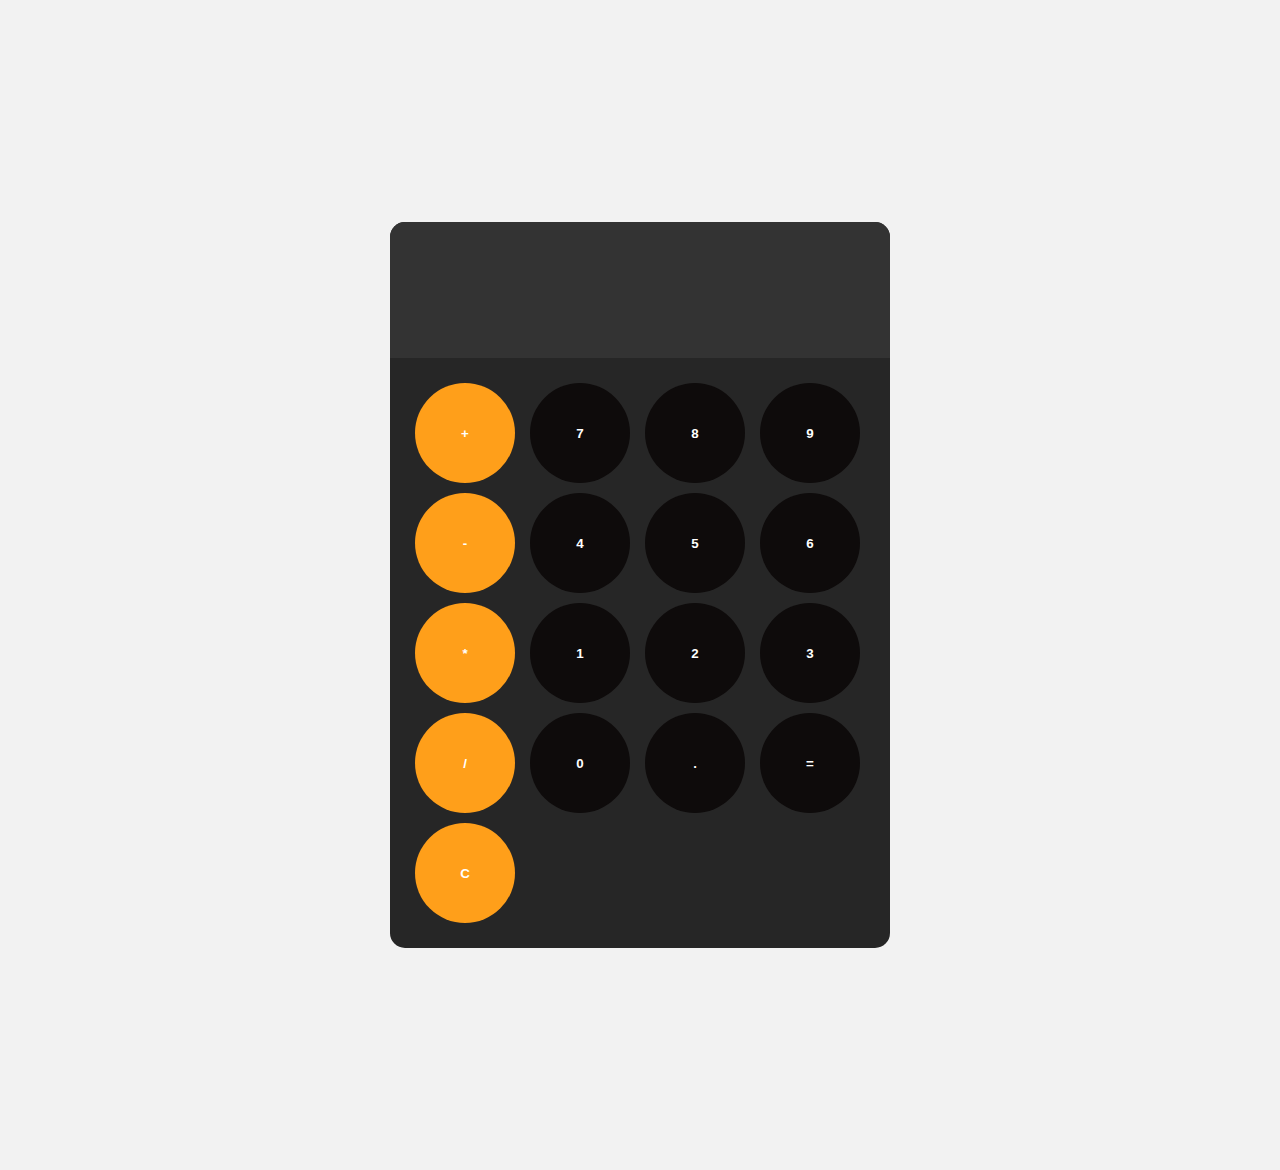
<file: javascript-projects/index.html>
<!DOCTYPE html>
<html>

<head>
    <meta charset="utf-8">
    <meta http-equiv="X-UA-Compatible" content="IE=edge">
    <title>Document</title>
    <meta name="description" content="">
    <meta name="viewport" content="width=device-width, initial-scale=1">
    <link rel="stylesheet" href="style.css">
</head>

<body>

    <div id="calculator">
        <input id="display" readonly>
        <div id="keys">
            <button onclick="appendToDisplay('+')" class="operator-btn">+</button>
            <button onclick="appendToDisplay('7')">7</button>
            <button onclick="appendToDisplay('8')">8</button>
            <button onclick="appendToDisplay('9')">9</button>
            <button onclick="appendToDisplay('-')" class="operator-btn">-</button>
            <button onclick="appendToDisplay('4')">4</button>
            <button onclick="appendToDisplay('5')">5</button>
            <button onclick="appendToDisplay('6')">6</button>
            <button onclick="appendToDisplay('*')" class="operator-btn">*</button>
            <button onclick="appendToDisplay('1')">1</button>
            <button onclick="appendToDisplay('2')">2</button>
            <button onclick="appendToDisplay('3')">3</button>
            <button onclick="appendToDisplay('/')" class="operator-btn">/</button>
            <button onclick="appendToDisplay('0')">0</button>
            <button onclick="appendToDisplay('.')">.</button>
            <button onclick="calculate()">=</button>
            <button onclick="clearDisplay()" class="operator-btn">C</button>
        </div>
    </div>

    <script src="index.js" async defer></script>
</body>

</html>
</file>
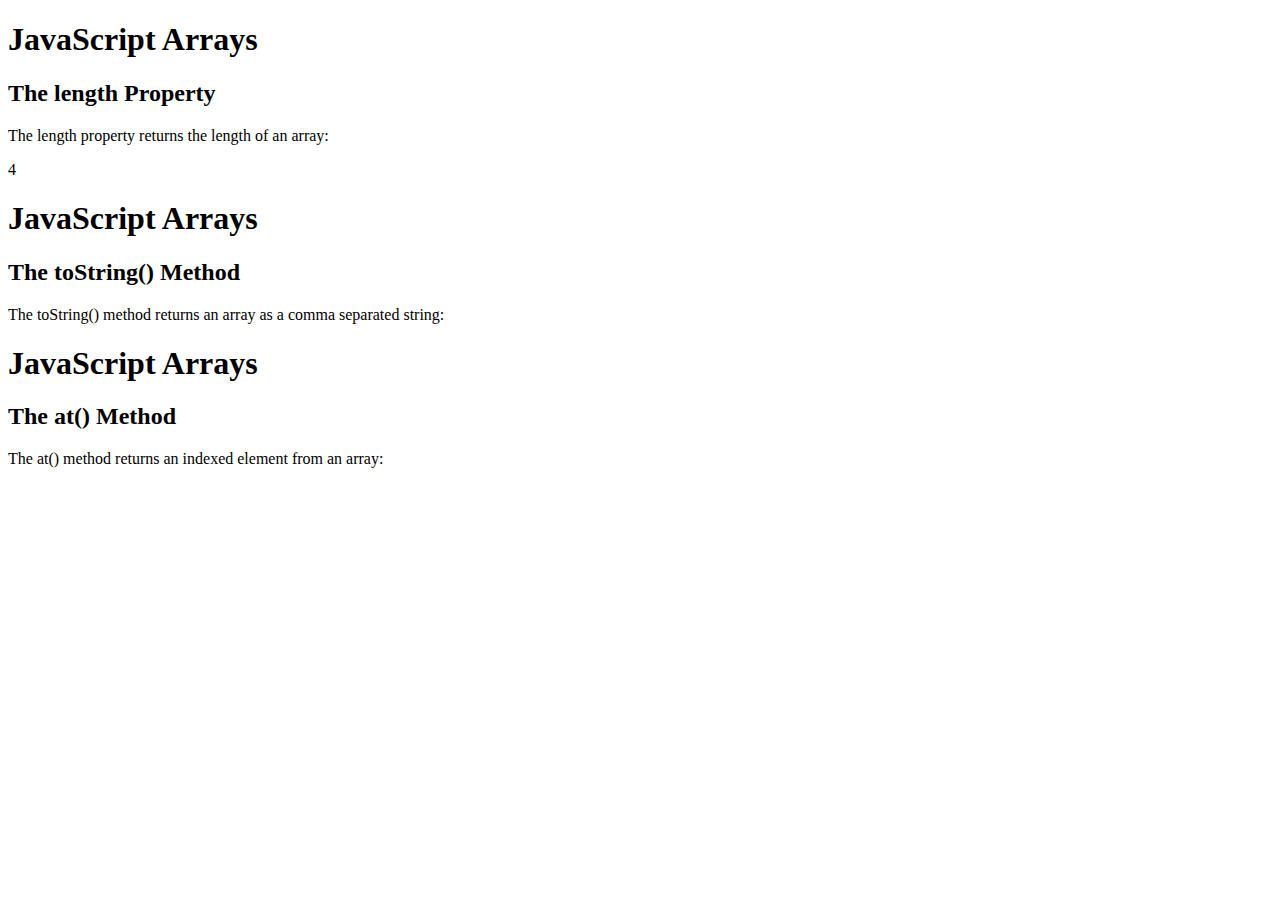
<file: CODES/project1.html>
<!DOCTYPE html>
<html>

<body>
    <h1>JavaScript Arrays</h1>
    <h2>The length Property</h2>

    <p>The length property returns the length of an array:</p>

    <p id="demo"></p>

    <script>
        const fruits = ["Banana", "Orange", "Apple", "Mango"];
        let size = fruits.length;
        document.getElementById("demo").innerHTML = size;
    </script>

</body>

</html>

<!DOCTYPE html>
<html>

<body>
    <h1>JavaScript Arrays</h1>
    <h2>The toString() Method</h2>

    <p>The toString() method returns an array as a comma separated string:</p>

    <p id="demo"></p>

    <script>
        const fruits = ["Banana", "Orange", "Apple", "Mango"];
        document.getElementById("demo").innerHTML = fruits.toString();
    </script>

</body>

</html>

<!DOCTYPE html>
<html>

<body>
    <h1>JavaScript Arrays</h1>
    <h2>The at() Method</h2>

    <p>The at() method returns an indexed element from an array:</p>

    <p id="demo"></p>

    <script>
        const fruits = ["Banana", "Orange", "Apple", "Mango"];
        let fruit = fruits.at(2);

        document.getElementById("demo").innerHTML = fruit;
    </script>

</body>

</html>
</file>
<file: javascript-projects/style.css>
body {
                            margin: 100px;
                            padding: 35px;
                            display: flex;
                            justify-content: center;
                            align-items: center;
                            height: 100vh;
                            background-color: hsl(0, 0%, 95%);
                        }
                        
                        #calculator {
                            font-family: Arial, sans-serif;
                            background-color: hsl(0, 0%, 15%);
                            border-radius: 15px;
                            max-width: 500px;
                            overflow: hidden;
                        }
                        
                        #display {
                            width: 100%;
                            padding: 22px;
                            font-size: 5rem;
                            text-align: left;
                            border: none;
                            background-color: hsl(0, 0%, 20%);
                            color: rgb(201, 196, 196);
                        }
                        
                        #keys {
                            display: grid;
                            grid-template-columns: repeat(4, 1fr);
                            gap: 10px;
                            padding: 25px;
                        }
                        
                        button {
                            width: 100px;
                            height: 100px;
                            border-radius: 50px;
                            border: none;
                            background-color: rgb(14, 11, 11);
                            color: white;
                            font: size 3rem;
                            font-weight: bold;
                            cursor: pointer;
                        }
                        
                        button:hover {
                            background-color: hsl(0, 0%, 40%);
                        }
                        
                        button:active {
                            background-color: hsl(0, 0%, 50%);
                        }
                        
                        .operator-btn {
                            background-color: hsl(35, 100%, 55%);
                        }
                        
                        .operator-btn:hover {
                            background-color: hsl(35, 100%, 65%);
                        }
                        
                        .operator-btn:active {
                            background-color: hsl(35, 100%, 75%);
                        }
                        
                        @media (max-width: 500px) {
                            body {
                                background-color: rgb(0, 153, 255);
                                width: 150px;
                                height: 60px;
                                border-radius: 20px;
                                font: size 3rem;
                                font-weight: bold;
                                display: flex;
                                justify-content: center;
                                align-items: center;
                            }
                            #key {
                                display: grid;
                                grid-template-columns: repeat(3, 1fr);
                                gap: 5px;
                                padding: 10px;
                            }
                            button {
                                width: 20px;
                                height: 20px;
                                border-radius: 10px;
                                border: blue;
                                font-size: smaller;
                                justify-content: center;
                                align-items: center;
                                background-color: rgba(76, 253, 41, 0.63);
                            }
                            .operator-btn {
                                background-color: hsla(108, 100%, 55%, 0.342);
                            }
                            #display {
                                width: 100%;
                                font-size: 2rem;
                                text-align: center;
                                border: white;
                                border-radius: 0.2pc;
                                background-color: rgb(32, 129, 129);
                            }
</file>
